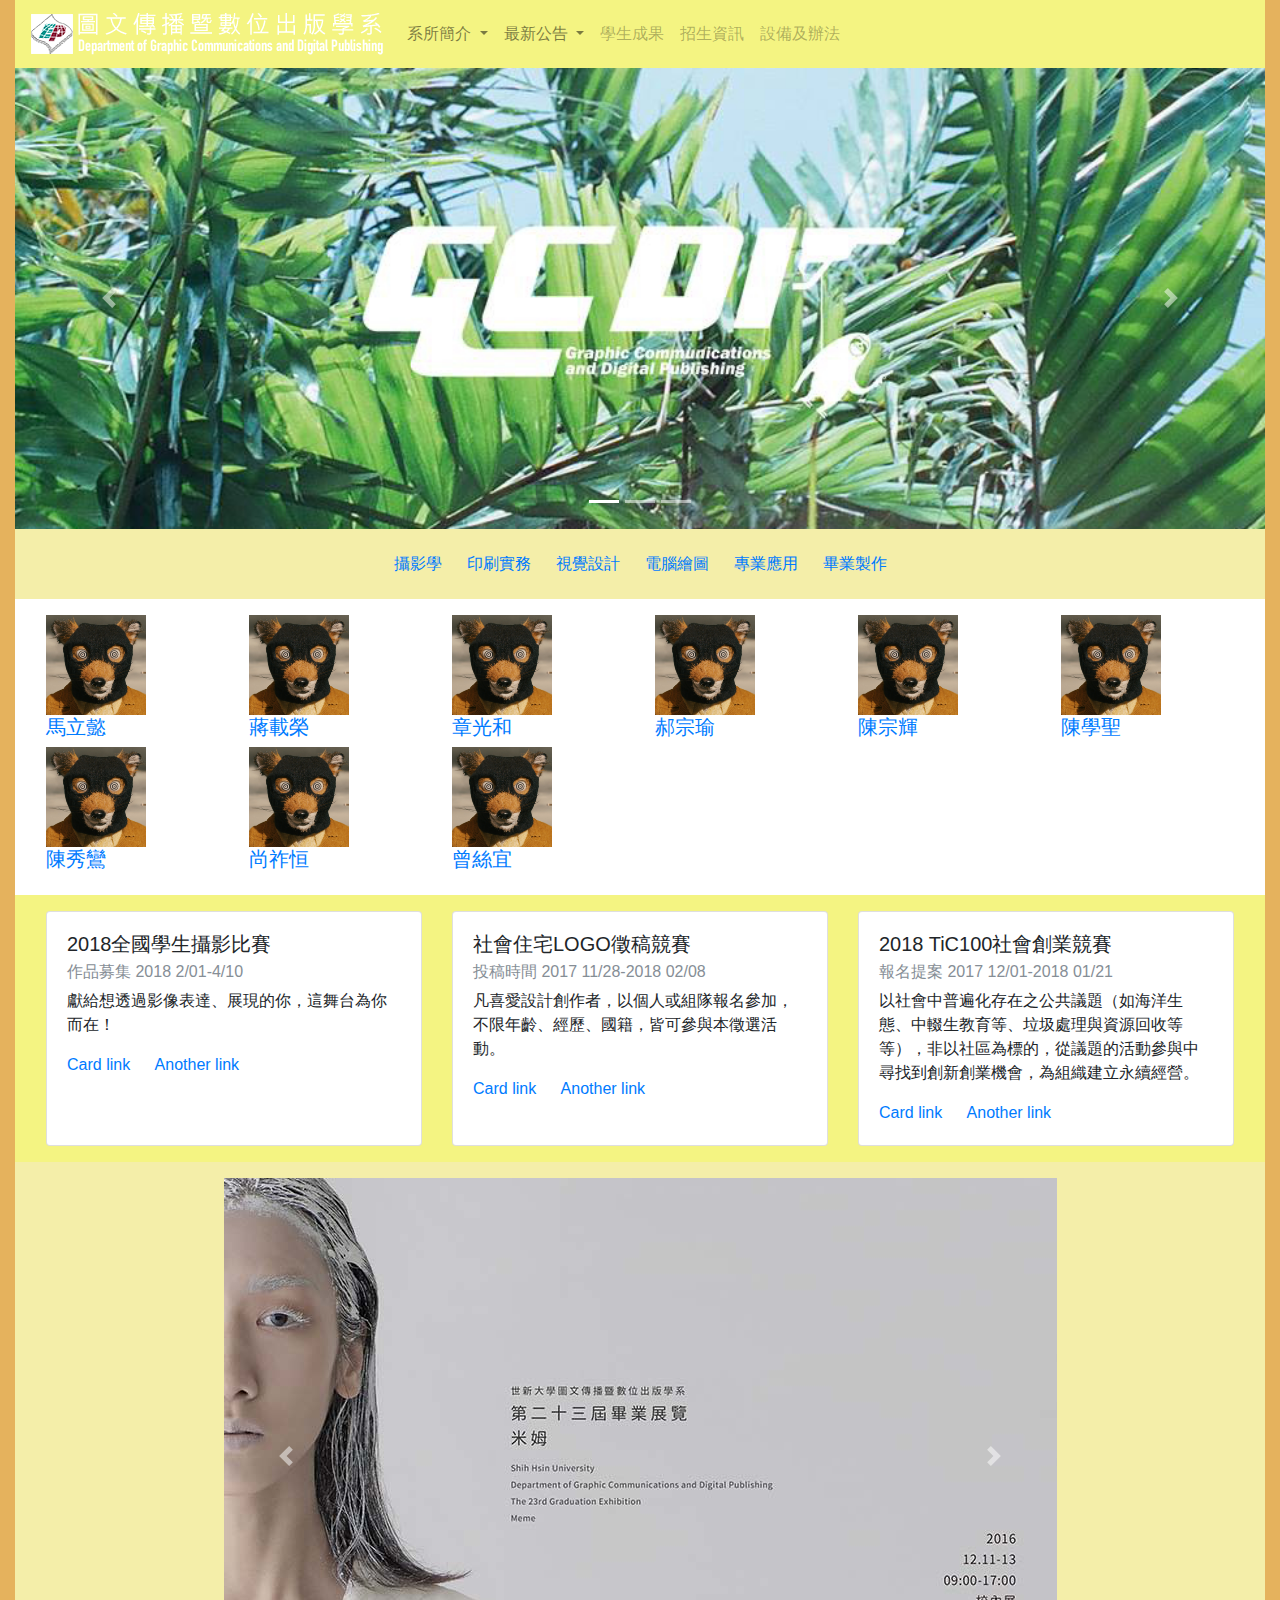
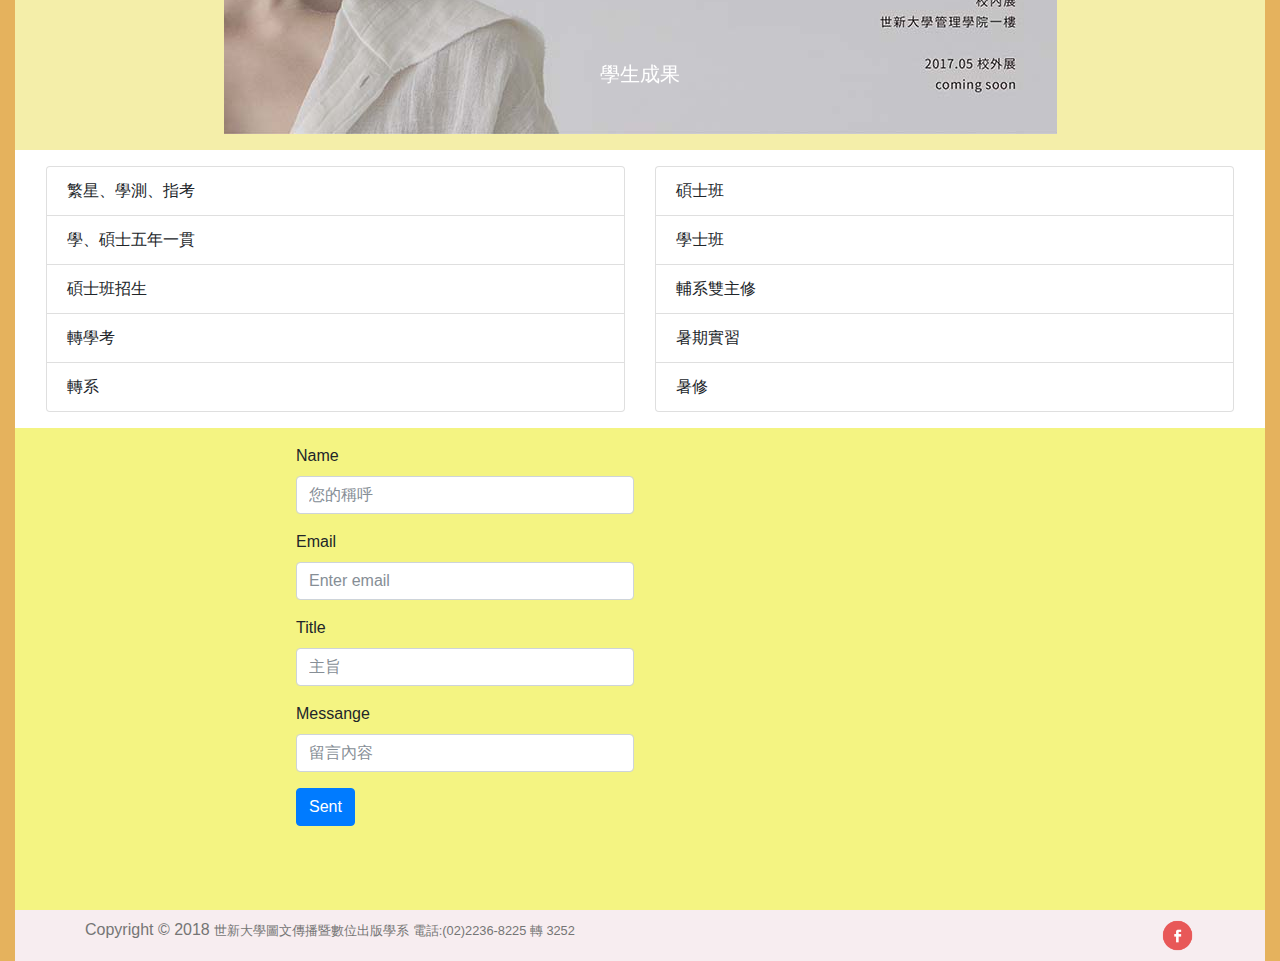
<file: index.html>
<!DOCTYPE html>
<html lang="en">
<head>
	<meta charset="UTF-8">
	<title>世新圖傳</title>
    <link rel="stylesheet" href="css/bootstrap.css">
    <link rel="stylesheet" href="css/bootstrap.min.css">
    <link rel="stylesheet" href="css/bootstrap-grid.css">
    <link rel="stylesheet" href="css/bootstrap-reboot.css">
    <link rel="stylesheet" href="css/bootstrap-reboot.min.css">
    <link rel="stylesheet" href="style.css">
</head>

<body>
<div class="container-fluid">
	<nav class="navbar navbar-expand-lg navbar-light" style="background-color: #F4F482">
  <a class="navbar-brand" href="#"><img src="image/title_w3.png"></a>
  <button class="navbar-toggler" type="button" data-toggle="collapse" data-target="#navbarNav" aria-controls="navbarNav" aria-expanded="false" aria-label="Toggle navigation">
    <span class="navbar-toggler-icon"></span>
  </button>

  <div class="collapse navbar-collapse" id="navbarNav">
    <ul class="navbar-nav">
      <li class="nav-item dropdown">
        <a class="nav-link dropdown-toggle" href="#" id="navbarDropdownMenuLink" data-toggle="dropdown" aria-haspopup="true" aria-expanded="false">
          系所簡介
        </a>
        <div class="dropdown-menu" aria-labelledby="navbarDropdownMenuLink">
          <a class="dropdown-item" href="#">關於圖傳</a>
          <a class="dropdown-item" href="#">課程資訊</a>
          <a class="dropdown-item" href="#">師資介紹</a>
        </div>
      </li>
      <li class="nav-item dropdown">
        <a class="nav-link dropdown-toggle" href="#" id="navbarDropdownMenuLink" data-toggle="dropdown" aria-haspopup="true" aria-expanded="false">
          最新公告
        </a>
        <div class="dropdown-menu" aria-labelledby="navbarDropdownMenuLink">
          <a class="dropdown-item" href="#">行政公告</a>
          <a class="dropdown-item" href="#">榮譽榜</a>
          <a class="dropdown-item" href="#">講座資訊</a>
          <a class="dropdown-item" href="#">研討會</a>
          <a class="dropdown-item" href="#">競賽資訊</a>
          <a class="dropdown-item" href="#">畢業流向</a>
        </div>
      </li>
      <li class="nav-item">
        <a class="nav-link disabled" href="#">學生成果</a>
      </li>
      <li class="nav-item">
        <a class="nav-link disabled" href="#">招生資訊</a>
      </li>
      <li class="nav-item">
        <a class="nav-link disabled" href="#">設備及辦法</a>
      </li>
    </ul>
  </div>
</nav>

<main>
<div id="carouselExampleIndicators" class="carousel slide" data-ride="carousel">
  <ol class="carousel-indicators">
    <li data-target="#carouselExampleIndicators" data-slide-to="0" class="active"></li>
    <li data-target="#carouselExampleIndicators" data-slide-to="1"></li>
    <li data-target="#carouselExampleIndicators" data-slide-to="2"></li>
  </ol>
    <div class="carousel-inner">
      <div class="carousel-item active">
        <img class="d-block w-100" src="image/ve.jpg" alt="First slide">
      </div>
      <div class="carousel-item">
        <img class="d-block w-100" src="image/hc.jpg" alt="Second slide">
      </div>
      <div class="carousel-item">
        <img class="d-block w-100" src="image/ge.png" alt="Third slide">
      </div>
    </div>

<a class="carousel-control-prev" href="#carouselExampleIndicators" role="button" data-slide="prev">
    <span class="carousel-control-prev-icon" aria-hidden="true"></span>
    <span class="sr-only">Previous</span>
  </a>
  <a class="carousel-control-next" href="#carouselExampleIndicators" role="button" data-slide="next">
    <span class="carousel-control-next-icon" aria-hidden="true"></span>
    <span class="sr-only">Next</span>
  </a>
</div>

<div class="container-fluid"  style="background-color: #F4EEA9">
	<div class="row p-3 justify-content-md-center">
<div class="btn-group btn-group-toggle" data-toggle="buttons">
<button type="button" class="btn btn-link">攝影學</button>
<button type="button" class="btn btn-link">印刷實務</button>
<button type="button" class="btn btn-link">視覺設計</button>
<button type="button" class="btn btn-link">電腦繪圖</button>
<button type="button" class="btn btn-link">專業應用</button>
<button type="button" class="btn btn-link">畢業製作</button>
</div>
  </div>
</div>


<div class="container-fluid">
<div class="row p-3 align-items-center" style="background-color: #FFFFFF">
    <div class="col-xs-6 col-sm-6 col-md-2">
      <a href="#"><img src="image/photo.png" width="100" height="100" alt=""><h5>馬立懿</h5></a>
    </div>
    <div class="col-xs-6 col-sm-6 col-md-2">
      <a href="#"><img src="image/photo.png" width="100" height="100" alt=""><h5>蔣載榮</h5></a>
    </div>
    <div class="col-xs-6 col-sm-6 col-md-2">
      <a href="#"><img src="image/photo.png" width="100" height="100" alt=""><h5>章光和</h5></a>
    </div>
    <div class="col-xs-6 col-sm-6 col-md-2">
      <a href="#"><img src="image/photo.png" width="100" height="100" alt=""><h5>郝宗瑜</h5></a>
    </div>
    <div class="col-xs-6 col-sm-6 col-md-2">
      <a href="#"><img src="image/photo.png" width="100" height="100" alt=""><h5>陳宗輝</h5></a>
    </div>
    <div class="col-xs-6 col-sm-6 col-md-2">
      <a href="#"><img src="image/photo.png" width="100" height="100" alt=""><h5>陳學聖</h5></a>
    </div>
    <div class="col-xs-6 col-sm-6 col-md-2">
      <a href="#"><img src="image/photo.png" width="100" height="100" alt=""><h5>陳秀鸞</h5></a>
    </div>
    <div class="col-xs-6 col-sm-6 col-md-2">
      <a href="#"><img src="image/photo.png" width="100" height="100" alt=""><h5>尚祚恒</h5></a>
    </div>
    <div class="col-xs-6 col-sm-6 col-md-2">
      <a href="#"><img src="image/photo.png" width="100" height="100" alt=""><h5>曾絲宜</h5></a>
    </div>
  </div>
</div>	

<div class="container-fluid">
<div class="card-deck  p-3"  style="background-color: #F4F482">
  <div class="card">
    <div class="card-body">
      <h5 class="card-title">2018全國學生攝影比賽</h5>
      <h6 class="card-subtitle mb-2 text-muted">作品募集 2018 2/01-4/10</h6>
    <p class="card-text">獻給想透過影像表達、展現的你，這舞台為你而在！</p>
    <a href="#" class="card-link">Card link</a>
    <a href="#" class="card-link">Another link</a>
    </div>
  </div>
  <div class="card">
    <div class="card-body">
      <h5 class="card-title">社會住宅LOGO徵稿競賽</h5>
    <h6 class="card-subtitle mb-2 text-muted">投稿時間 2017 11/28-2018 02/08</h6>
    <p class="card-text">凡喜愛設計創作者，以個人或組隊報名參加，不限年齡、經歷、國籍，皆可參與本徵選活動。</p>
    <a href="#" class="card-link">Card link</a>
    <a href="#" class="card-link">Another link</a>
    </div>
  </div>
  <div class="card">
    <div class="card-body">
      <h5 class="card-title">2018 TiC100社會創業競賽</h5>
    <h6 class="card-subtitle mb-2 text-muted">報名提案 2017 12/01-2018 01/21</h6>
    <p class="card-text">以社會中普遍化存在之公共議題（如海洋生態、中輟生教育等、垃圾處理與資源回收等等），非以社區為標的，從議題的活動參與中尋找到創新創業機會，為組織建立永續經營。</p>
    <a href="#" class="card-link">Card link</a>
    <a href="#" class="card-link">Another link</a>

    </div>
  </div>
</div>
</div>

<div class="container-fluid">
	<div class="row p-3 justify-content-xl-center justify-content-md-center justify-content-lg-center justify-content-sm-center" style="background-color: #F4EEA9">
<div id="carouselExampleControls" class="carousel slide" data-ride="carousel">
  <div class="carousel-inner">
    <div class="carousel-item active">
      <img class="d-block w-100" src="image/sq.jpg" alt="First slide">
    </div>
    <div class="carousel-item">
      <img class="d-block w-100" src="image/bg.jpg" alt="Second slide">
    </div>
    <div class="carousel-caption d-none d-md-block">
    <h5>學生成果</h5>
    </div>
  </div>
  <a class="carousel-control-prev" href="#carouselExampleControls" role="button" data-slide="prev">
    <span class="carousel-control-prev-icon" aria-hidden="true"></span>
    <span class="sr-only">Previous</span>
  </a>
  <a class="carousel-control-next" href="#carouselExampleControls" role="button" data-slide="next">
    <span class="carousel-control-next-icon" aria-hidden="true"></span>
    <span class="sr-only">Next</span>
  </a>
</div>
</div>
</div>

<div class="container-fluid">
<div class="row p-3"   style="background-color: #FFFFFF">
<ul class="list-group col">
  <li class="list-group-item">繁星、學測、指考</li>
  <li class="list-group-item">學、碩士五年一貫</li>
  <li class="list-group-item">碩士班招生</li>
  <li class="list-group-item">轉學考</li>
  <li class="list-group-item">轉系</li>
</ul>

<ul class="list-group col">
  <li class="list-group-item">碩士班</li>
  <li class="list-group-item">學士班</li>
  <li class="list-group-item">輔系雙主修</li>
  <li class="list-group-item">暑期實習</li>
  <li class="list-group-item">暑修</li>
</ul>
</div>
</div>

<div class="container-fluid">
<div class="row p-3" style="background-color: #F4F482">

		<iframe src="https://www.facebook.com/plugins/page.php?href=https%3A%2F%2Fwww.facebook.com%2F%25E4%25B8%2596%25E6%2596%25B0%25E5%25A4%25A7%25E5%25AD%25B8%25E5%259C%2596%25E6%2596%2587%25E5%2582%25B3%25E6%2592%25AD%25E6%259A%25A8%25E6%2595%25B8%25E4%25BD%258D%25E5%2587%25BA%25E7%2589%2588%25E5%25AD%25B8%25E7%25B3%25BB-233186063397205%2F&tabs=timeline&width=250&height=450&small_header=false&adapt_container_width=true&hide_cover=false&show_facepile=true&appId" width="250" height="450" style="border:none;overflow:hidden" scrolling="no" frameborder="0" allowTransparency="true">
		</iframe>
	
<form id="needs-validation" novalidate class="form-group col">
  <div class="form-group">
    <label for="exampleInputEmail1">Name</label>
    <input type="email" class="form-control" id="exampleInputEmail1" aria-describedby="emailHelp" placeholder="您的稱呼">
  </div>
  <div class="form-group">
    <label for="exampleInputPassword1">Email</label>
    <input type="password" class="form-control" id="exampleInputPassword1" placeholder="Enter email">
  </div>
  <div class="form-group">
    <label for="exampleInputPassword1">Title</label>
    <input type="password" class="form-control" id="exampleInputPassword1" placeholder="主旨">
  </div>
  <div class="form-group">
    <label for="exampleInputPassword1">Messange</label>
    <input type="password" class="form-control" id="exampleInputPassword1" placeholder="留言內容">
  </div>
  <button type="submit" class="btn btn-primary">Sent</button>
</form>

		<iframe src="https://www.google.com/maps/embed?pb=!1m12!1m8!1m3!1d7232.66225382455!2d121.54353700000001!3d24.988862!3m2!1i1024!2i768!4f13.1!2m1!1z5paw6IGe5aSn5qiTIDExNuWPsOWMl-W4guaWh-WxseWNgA!5e0!3m2!1szh-TW!2stw!4v1516014879513" width="600" height="450" frameborder="0" style="border:0; float: right" allowfullscreen>
		</iframe>

</div>
</div>
</main>

<div class="container-fluid">
<footer>
    
        <div class="row p-2" style="background-color: #F7EDF0">
        	<div class="container">
    	    <div class="left" style="float: left; color: #757575">Copyright © 2018 <small>世新大學圖文傳播暨數位出版學系 電話:(02)2236-8225 轉 3252</small></div>
    	    <div class="right" style="float: right;"><a href="https://www.facebook.com/groups/772406416148945/"><img src="image/fb.png" width="35" height="35" alt=""></a></div>
         </div>
        </div>
   
</footer>
</div>
</div>
	   <script src="js/jquery-3.2.1.min.js"></script>
    <script src="js/bootstrap.js"></script>
        <script src="js/bootstrap.bundle.js"></script>
    <script src="js/bootstrap.bundle.min.js"></script>
        <script src="js/bootstrap.min.js"></script>
</body>
</html>
</file>
<file: style.css>
/*版面設計*/

body {
	background-color: #E5B25D;}
</file>
